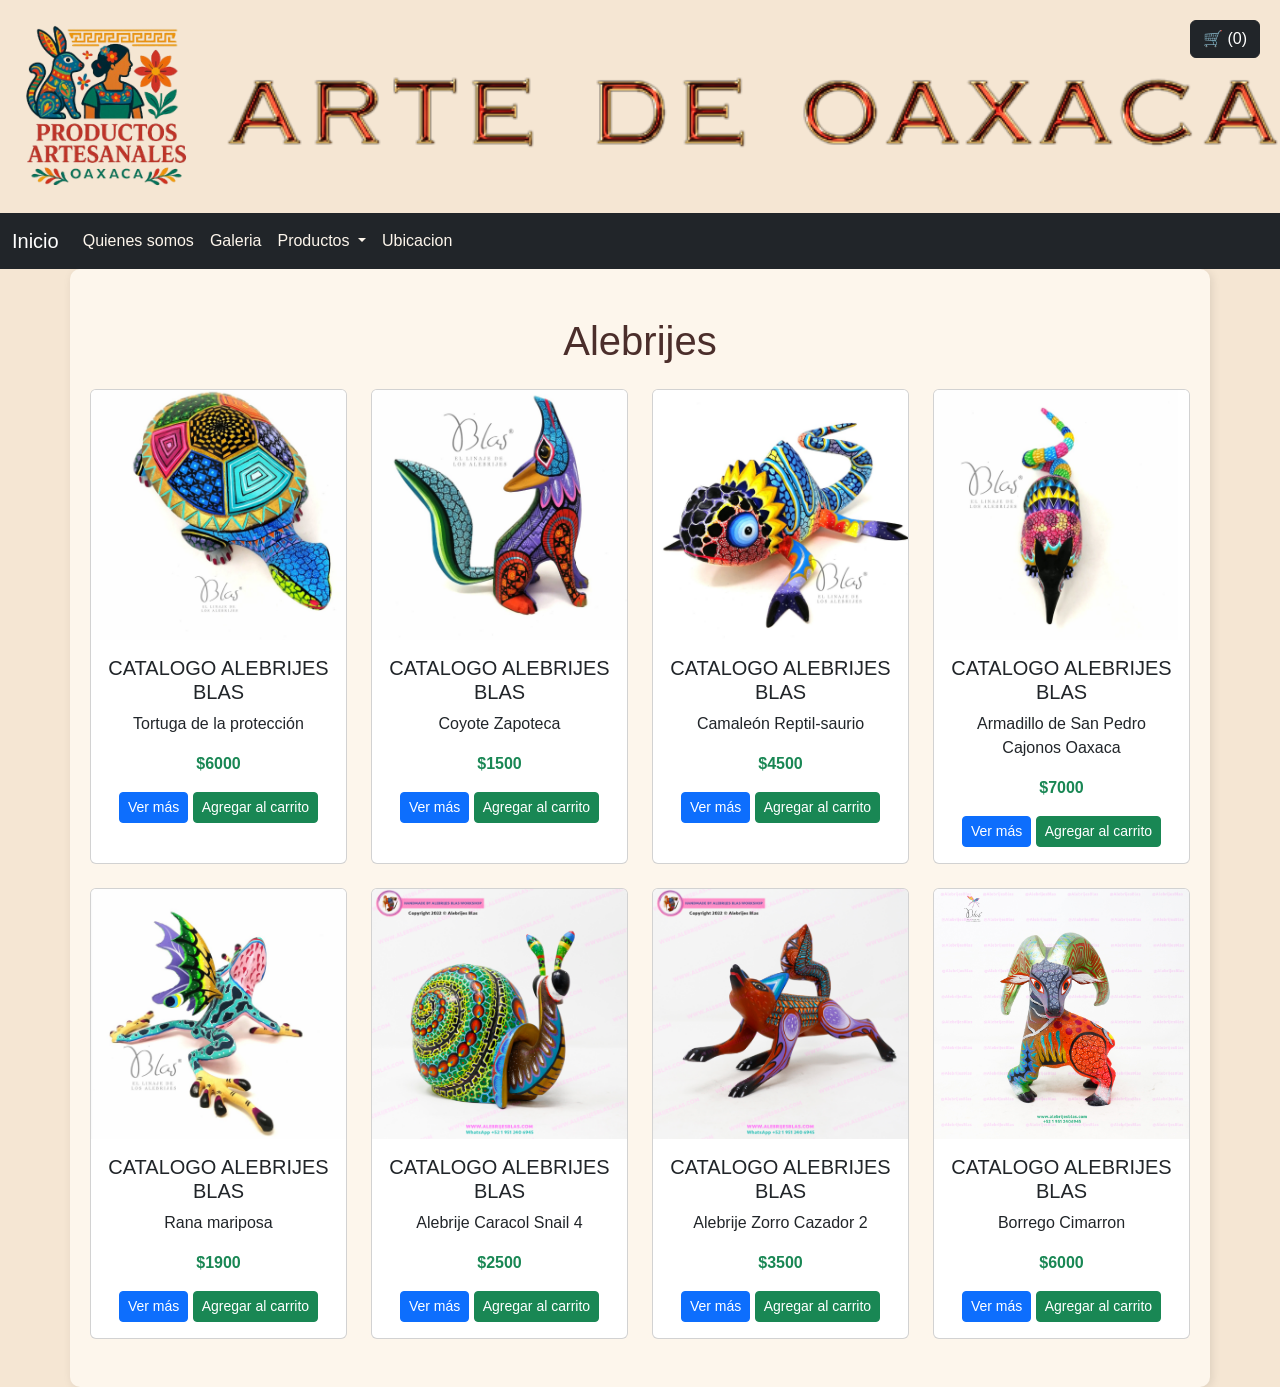
<file: Alebrijes.html>
<!DOCTYPE html>
<html lang="en">
<head>
<meta charset="UTF-8">

<link href="https://cdn.jsdelivr.net/npm/bootstrap@5.0.0-beta1/dist/css/bootstrap.min.css" rel="stylesheet">
<script src="https://cdn.jsdelivr.net/npm/bootstrap@5.0.2/dist/js/bootstrap.bundle.min.js"></script>

<meta name="viewport" content="width=device-width, initial-scale=1.0">
<link rel="stylesheet" type="text/css" href="css/styleAr.css">
<title>Document</title>

<style>
.card-img-top {
  height: 250px;
  object-fit: cover;
}

#modalImg {
  max-width: 100%;
  height: 400px;
  object-fit: cover;
}
</style>

</head>

<body>

<!-- 🛒 BOTÓN CARRITO -->
<div style="position: fixed; top: 20px; right: 20px; z-index: 1000;">
  <button class="btn btn-dark" data-bs-toggle="modal" data-bs-target="#cartModal">
    🛒 (<span id="cart-count">0</span>)
  </button>
</div>

<table class="header-img" align="center">
<tr>
<th class="left-h"><img src="imgAr/arteima.png"></th>
<th class="right-h"><img src="imgAr/art.png"></th>
</tr>
</table>

<nav class="navbar navbar-expand-lg navbar-dark bg-dark" style="background-color: #f3e411;">
        <div class="container-fluid">
          <a class="navbar-brand" href="index.html">Inicio</a>
          <button class="navbar-toggler" type="button" data-bs-toggle="collapse" data-bs-target="#navbarSupportedContent" aria-controls="navbarSupportedContent" aria-expanded="false" aria-label="Toggle navigation">
            <span class="navbar-toggler-icon"></span>
          </button>
          <div class="collapse navbar-collapse" id="navbarSupportedContent">
            <ul class="navbar-nav me-auto mb-2 mb-lg-0">
              <li class="nav-item">
                <a class="nav-link active" aria-current="page" href="QuienesSom.html">Quienes somos</a>
              </li>

               <div class="collapse navbar-collapse" id="navbarSupportedContent">
            <ul class="navbar-nav me-auto mb-2 mb-lg-0">
              <li class="nav-item">
                <a class="nav-link active" aria-current="page" href="GaleriaAr.html">Galeria</a>
              </li>
          
              <li class="nav-item dropdown">
                <a class="nav-link dropdown-toggle" href="#" id="navbarDropdown" role="button" data-bs-toggle="dropdown" aria-expanded="false">
                  Productos
                </a>
                <ul class="dropdown-menu" aria-labelledby="navbarDropdown">
                  <li><a class="dropdown-item" href="Alebrijes.html">Alebrijes</a></li>
                  <li><hr class="dropdown-divider"></li>
                  <li><a class="dropdown-item" href="Barro.html">Barro negro</a></li>
                  <li><hr class="dropdown-divider"></li>
                  <li><a class="dropdown-item" href="Vestimenta.html">Vestimenta</a></li>
                  
                  
                </ul>
              </li>
              <li class="nav-item">
                <a class="nav-link" href="UbicacionAr.html">Ubicacion </a>
              </li>
            
    
    
            
          </div>
        </div>
      </nav>

<main class="container py-5">
<div class="text-center mb-4">
<h1 class="titulo">Alebrijes</h1>
</div>

<div class="row g-4">

<!-- PRODUCTO 1 -->
<div class="col-6 col-md-4 col-lg-3">
<div class="card h-100">
<img src="imgAr/tortu.jpg" class="card-img-top">
<div class="card-body text-center">
<h5>CATALOGO ALEBRIJES BLAS</h5>
<p>Tortuga de la protección</p>
<p class="text-success fw-bold">$6000</p>

<button class="btn btn-primary btn-sm" data-bs-toggle="modal" data-bs-target="#modalImage"
data-img="imgAr/tortu.jpg" data-desc="Tortuga artesanal">Ver más</button>

<button class="btn btn-success btn-sm add-to-cart"
data-name="Tortuga de la protección" data-price="6000">
Agregar al carrito
</button>

</div>
</div>
</div>

<!-- PRODUCTO 2 -->
<div class="col-6 col-md-4 col-lg-3">
<div class="card h-100">
<img src="imgAr/coyote.jpg" class="card-img-top">
<div class="card-body text-center">
<h5>CATALOGO ALEBRIJES BLAS</h5>
<p>Coyote Zapoteca</p>
<p class="text-success fw-bold">$1500</p>

<button class="btn btn-primary btn-sm" data-bs-toggle="modal" data-bs-target="#modalImage"
data-img="imgAr/coyote.jpg" data-desc="Coyote artesanal">Ver más</button>

<button class="btn btn-success btn-sm add-to-cart"
data-name="Coyote Zapoteca" data-price="1500">
Agregar al carrito
</button>

</div>
</div>
</div>

<!-- PRODUCTO 3 -->
<div class="col-6 col-md-4 col-lg-3">
<div class="card h-100">
<img src="imgAr/camaleo.jpg" class="card-img-top">
<div class="card-body text-center">
<h5>CATALOGO ALEBRIJES BLAS</h5>
<p>Camaleón Reptil-saurio</p>
<p class="text-success fw-bold">$4500</p>

<button class="btn btn-primary btn-sm" data-bs-toggle="modal" data-bs-target="#modalImage"
data-img="imgAr/camaleo.jpg" data-desc="Camaleón artesanal">Ver más</button>

<button class="btn btn-success btn-sm add-to-cart"
data-name="Camaleón Reptil-saurio" data-price="4500">
Agregar al carrito
</button>

</div>
</div>
</div>

<!-- PRODUCTO 4 -->
<div class="col-6 col-md-4 col-lg-3">
<div class="card h-100">
<img src="imgAr/armadi.jpg" class="card-img-top">
<div class="card-body text-center">
<h5>CATALOGO ALEBRIJES BLAS</h5>
<p>Armadillo de San Pedro Cajonos Oaxaca</p>
<p class="text-success fw-bold">$7000</p>

<button class="btn btn-primary btn-sm" data-bs-toggle="modal" data-bs-target="#modalImage"
data-img="imgAr/armadi.jpg" data-desc="Armadillo artesanal">Ver más</button>

<button class="btn btn-success btn-sm add-to-cart"
data-name="Armadillo de San Pedro Cajonos Oaxaca" data-price="7000">
Agregar al carrito
</button>

</div>
</div>
</div>

<!-- PRODUCTO 5 -->
<div class="col-6 col-md-4 col-lg-3">
<div class="card h-100">
<img src="imgAr/rana.jpg" class="card-img-top">
<div class="card-body text-center">
<h5>CATALOGO ALEBRIJES BLAS</h5>
<p>Rana mariposa</p>
<p class="text-success fw-bold">$1900</p>

<button class="btn btn-primary btn-sm" data-bs-toggle="modal" data-bs-target="#modalImage"
data-img="imgAr/rana.jpg" data-desc="Rana artesanal">Ver más</button>

<button class="btn btn-success btn-sm add-to-cart"
data-name="Rana mariposa" data-price="1900">
Agregar al carrito
</button>

</div>
</div>
</div>

<!-- PRODUCTO 6 -->
<div class="col-6 col-md-4 col-lg-3">
<div class="card h-100">
<img src="imgAr/caracol.jpg" class="card-img-top">
<div class="card-body text-center">
<h5>CATALOGO ALEBRIJES BLAS</h5>
<p>Alebrije Caracol Snail 4</p>
<p class="text-success fw-bold">$2500</p>

<button class="btn btn-primary btn-sm" data-bs-toggle="modal" data-bs-target="#modalImage"
data-img="imgAr/caracol.jpg" data-desc="Caracol artesanal">Ver más</button>

<button class="btn btn-success btn-sm add-to-cart"
data-name="Alebrije Caracol Snail 4" data-price="2500">
Agregar al carrito
</button>

</div>
</div>
</div>

<!-- PRODUCTO 7 -->
<div class="col-6 col-md-4 col-lg-3">
<div class="card h-100">
<img src="imgAr/zorro.jpg" class="card-img-top">
<div class="card-body text-center">
<h5>CATALOGO ALEBRIJES BLAS</h5>
<p>Alebrije Zorro Cazador 2</p>
<p class="text-success fw-bold">$3500</p>

<button class="btn btn-primary btn-sm" data-bs-toggle="modal" data-bs-target="#modalImage"
data-img="imgAr/zorro.jpg" data-desc="Zorro artesanal">Ver más</button>

<button class="btn btn-success btn-sm add-to-cart"
data-name="Alebrije Zorro Cazador 2" data-price="3500">
Agregar al carrito
</button>

</div>
</div>
</div>

<!-- PRODUCTO 8 -->
<div class="col-6 col-md-4 col-lg-3">
<div class="card h-100">
<img src="imgAr/borrego.jpg" class="card-img-top">
<div class="card-body text-center">
<h5>CATALOGO ALEBRIJES BLAS</h5>
<p>Borrego Cimarron</p>
<p class="text-success fw-bold">$6000</p>

<button class="btn btn-primary btn-sm" data-bs-toggle="modal" data-bs-target="#modalImage"
data-img="imgAr/borrego.jpg" data-desc="Borrego artesanal">Ver más</button>

<button class="btn btn-success btn-sm add-to-cart"
data-name="Borrego Cimarron" data-price="6000">
Agregar al carrito
</button>

</div>
</div>
</div>

</div>
</main>

<!-- MODAL PRODUCTO -->
<div class="modal fade" id="modalImage">
<div class="modal-dialog modal-lg">
<div class="modal-content">
<div class="modal-body text-center">
<img id="modalImg">
<p id="modalDesc"></p>
</div>
</div>
</div>
</div>

<!-- 🛒 MODAL CARRITO -->
<div class="modal fade" id="cartModal">
<div class="modal-dialog">
<div class="modal-content">
<div class="modal-header">
<h5>Carrito de compras</h5>
<button class="btn-close" data-bs-dismiss="modal"></button>
</div>
<div class="modal-body">
<ul id="cart-items" class="list-group"></ul>
<hr>
<h5>Total: $<span id="cart-total">0</span> MXN</h5>
</div>
</div>
</div>
</div>

<script>
const modalImg = document.getElementById("modalImg");
const modalDesc = document.getElementById("modalDesc");

document.querySelectorAll(".btn-primary").forEach(btn => {
btn.addEventListener("click", function () {
modalImg.src = this.getAttribute("data-img");
modalDesc.textContent = this.getAttribute("data-desc");
});
});

let cart = [];

const cartCount = document.getElementById("cart-count");
const cartItems = document.getElementById("cart-items");
const cartTotal = document.getElementById("cart-total");

document.querySelectorAll(".add-to-cart").forEach(button => {
button.addEventListener("click", () => {
const name = button.getAttribute("data-name");
const price = parseFloat(button.getAttribute("data-price"));

cart.push({ name, price });
updateCart();
});
});

function updateCart() {
cartItems.innerHTML = "";
let total = 0;

cart.forEach(item => {
total += item.price;

const li = document.createElement("li");
li.className = "list-group-item d-flex justify-content-between";

li.innerHTML = `${item.name} <span>$${item.price}</span>`;
cartItems.appendChild(li);
});

cartCount.textContent = cart.length;
cartTotal.textContent = total;
}
</script>

</body>
</html>
</file>
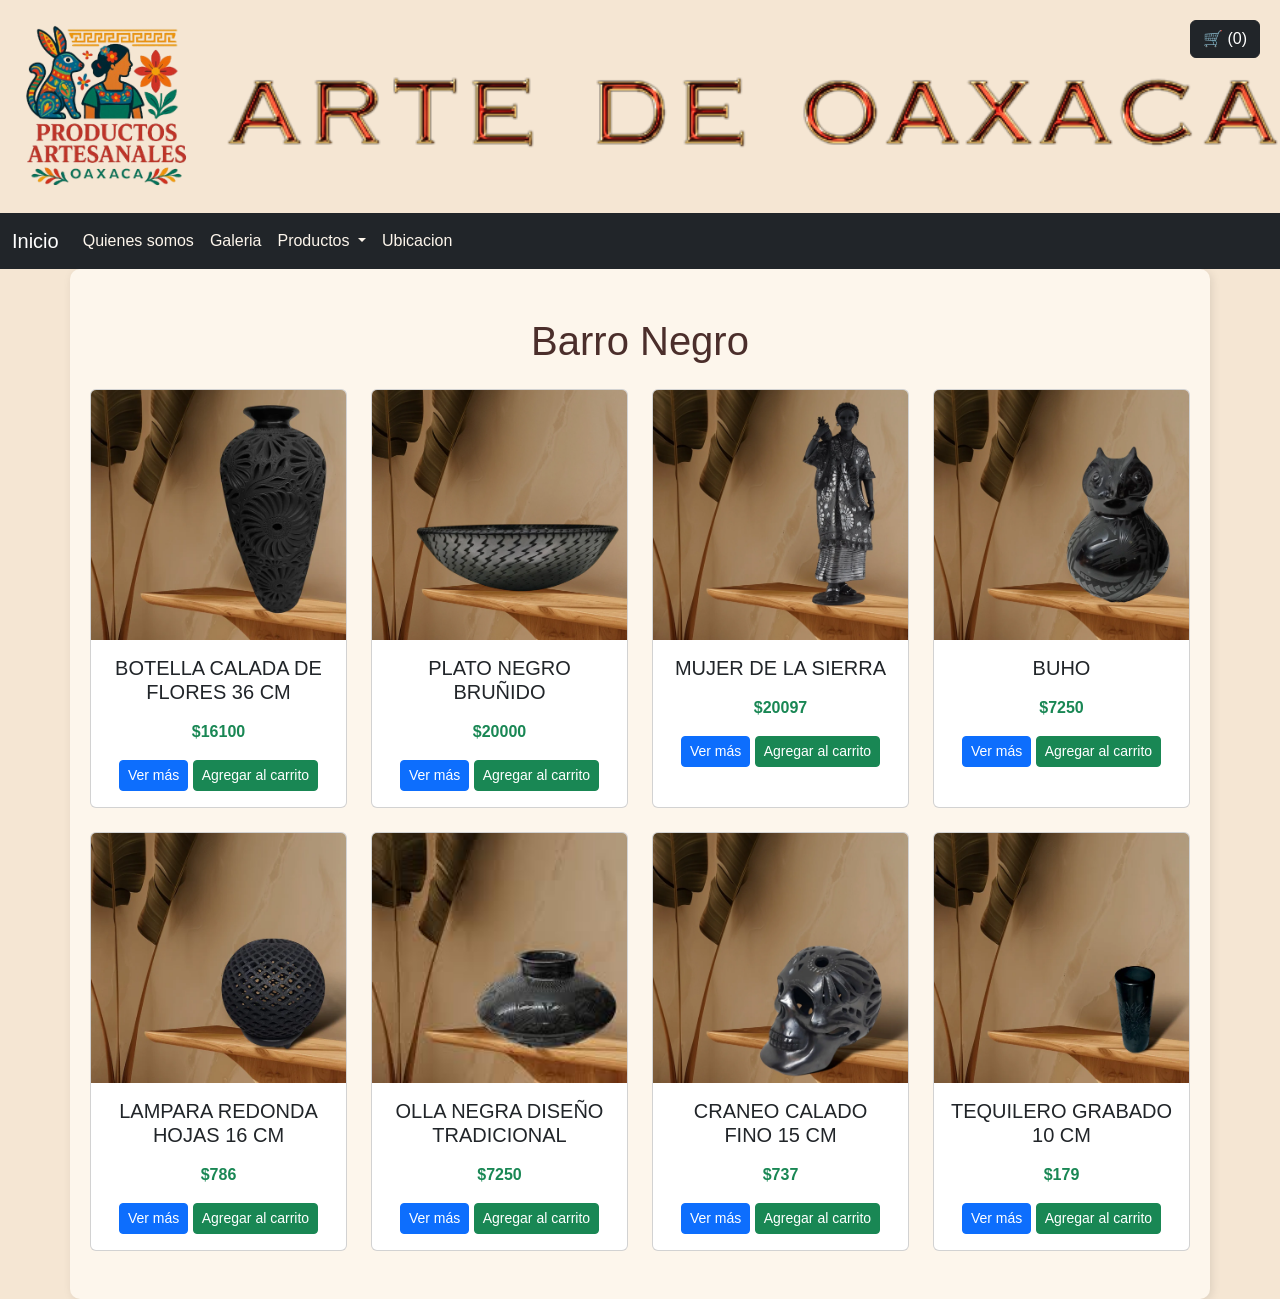
<file: Barro.html>
<!DOCTYPE html>
<html lang="en">
<head>
<meta charset="UTF-8">

<link href="https://cdn.jsdelivr.net/npm/bootstrap@5.0.0-beta1/dist/css/bootstrap.min.css" rel="stylesheet">
<script src="https://cdn.jsdelivr.net/npm/bootstrap@5.0.2/dist/js/bootstrap.bundle.min.js"></script>

<meta name="viewport" content="width=device-width, initial-scale=1.0">
<link rel="stylesheet" type="text/css" href="css/styleAr.css">
<title>Document</title>

<style>
.card-img-top {
  height: 250px;
  object-fit: cover;
}

#modalImg {
  max-width: 100%;
  height: 400px;
  object-fit: cover;
}
</style>

</head>

<body>

<!-- 🛒 BOTÓN CARRITO -->
<div style="position: fixed; top: 20px; right: 20px; z-index: 1000;">
  <button class="btn btn-dark" data-bs-toggle="modal" data-bs-target="#cartModal">
    🛒 (<span id="cart-count">0</span>)
  </button>
</div>

<table class="header-img" align="center">
<tr>
<th class="left-h"><img src="imgAr/arteima.png"></th>
<th class="right-h"><img src="imgAr/art.png"></th>
</tr>
</table>

<nav class="navbar navbar-expand-lg navbar-dark bg-dark" style="background-color: #f3e411;">
        <div class="container-fluid">
          <a class="navbar-brand" href="index.html">Inicio</a>
          <button class="navbar-toggler" type="button" data-bs-toggle="collapse" data-bs-target="#navbarSupportedContent" aria-controls="navbarSupportedContent" aria-expanded="false" aria-label="Toggle navigation">
            <span class="navbar-toggler-icon"></span>
          </button>
          <div class="collapse navbar-collapse" id="navbarSupportedContent">
            <ul class="navbar-nav me-auto mb-2 mb-lg-0">
              <li class="nav-item">
                <a class="nav-link active" aria-current="page" href="QuienesSom.html">Quienes somos</a>
              </li>

               <div class="collapse navbar-collapse" id="navbarSupportedContent">
            <ul class="navbar-nav me-auto mb-2 mb-lg-0">
              <li class="nav-item">
                <a class="nav-link active" aria-current="page" href="GaleriaAr.html">Galeria</a>
              </li>
          
              <li class="nav-item dropdown">
                <a class="nav-link dropdown-toggle" href="#" id="navbarDropdown" role="button" data-bs-toggle="dropdown" aria-expanded="false">
                  Productos
                </a>
                <ul class="dropdown-menu" aria-labelledby="navbarDropdown">
                  <li><a class="dropdown-item" href="Alebrijes.html">Alebrijes</a></li>
                  <li><hr class="dropdown-divider"></li>
                  <li><a class="dropdown-item" href="Barro.html">Barro negro</a></li>
                  <li><hr class="dropdown-divider"></li>
                  <li><a class="dropdown-item" href="Vestimenta.html">Vestimenta</a></li>
                  
                  
                </ul>
              </li>
              <li class="nav-item">
                <a class="nav-link" href="UbicacionAr.html">Ubicacion </a>
              </li>
            
    
    
            
          </div>
        </div>
      </nav>

<main class="container py-5">
<div class="text-center mb-4">
<h1 class="titulo">Barro Negro</h1>
</div>

<div class="row g-4">

<!-- PRODUCTO 1 -->
<div class="col-6 col-md-4 col-lg-3">
<div class="card h-100">
<img src="imgAr/bote.webp" class="card-img-top">
<div class="card-body text-center">
<h5>BOTELLA CALADA DE FLORES 36 CM</h5>
<p></p>
<p class="text-success fw-bold">$16100</p>

<button class="btn btn-primary btn-sm" data-bs-toggle="modal" data-bs-target="#modalImage"
data-img="imgAr/bote.webp" data-desc="Botella artesanal">Ver más</button>

<button class="btn btn-success btn-sm add-to-cart"
data-name="BOTELLA CALADA DE FLORES 36 CM" data-price="16100">
Agregar al carrito
</button>

</div>
</div>
</div>

<!-- PRODUCTO 2 -->
<div class="col-6 col-md-4 col-lg-3">
<div class="card h-100">
<img src="imgAr/plato.webp" class="card-img-top">
<div class="card-body text-center">
<h5>PLATO NEGRO BRUÑIDO</h5>
<p></p>
<p class="text-success fw-bold">$20000</p>

<button class="btn btn-primary btn-sm" data-bs-toggle="modal" data-bs-target="#modalImage"
data-img="imgAr/plato.webp" data-desc="Plato artesanal">Ver más</button>

<button class="btn btn-success btn-sm add-to-cart"
data-name="PLATO NEGRO BRUÑIDO" data-price="20000">
Agregar al carrito
</button>

</div>
</div>
</div>

<!-- PRODUCTO 3 -->
<div class="col-6 col-md-4 col-lg-3">
<div class="card h-100">
<img src="imgAr/mujer.webp" class="card-img-top">
<div class="card-body text-center">
<h5>MUJER DE LA SIERRA</h5>
<p></p>
<p class="text-success fw-bold">$20097</p>

<button class="btn btn-primary btn-sm" data-bs-toggle="modal" data-bs-target="#modalImage"
data-img="imgAr/mujer.webp" data-desc="Mujer artesanal">Ver más</button>

<button class="btn btn-success btn-sm add-to-cart"
data-name="MUJER DE LA SIERRA" data-price="20097">
Agregar al carrito
</button>

</div>
</div>
</div>

<!-- PRODUCTO 4 -->
<div class="col-6 col-md-4 col-lg-3">
<div class="card h-100">
<img src="imgAr/buho.webp" class="card-img-top">
<div class="card-body text-center">
<h5>BUHO</h5>
<p></p>
<p class="text-success fw-bold">$7250</p>

<button class="btn btn-primary btn-sm" data-bs-toggle="modal" data-bs-target="#modalImage"
data-img="imgAr/buho.webp" data-desc="Buho artesanal">Ver más</button>

<button class="btn btn-success btn-sm add-to-cart"
data-name="BUHO" data-price="7250">
Agregar al carrito
</button>

</div>
</div>
</div>

<!-- PRODUCTO 5 -->
<div class="col-6 col-md-4 col-lg-3">
<div class="card h-100">
<img src="imgAr/lampara.webp" class="card-img-top">
<div class="card-body text-center">
<h5>LAMPARA REDONDA HOJAS 16 CM</h5>
<p></p>
<p class="text-success fw-bold">$786</p>

<button class="btn btn-primary btn-sm" data-bs-toggle="modal" data-bs-target="#modalImage"
data-img="imgAr/lampara.webp" data-desc="Lampara artesanal">Ver más</button>

<button class="btn btn-success btn-sm add-to-cart"
data-name="LAMPARA REDONDA HOJAS 16 CM" data-price="786">
Agregar al carrito
</button>

</div>
</div>
</div>

<!-- PRODUCTO 6 -->
<div class="col-6 col-md-4 col-lg-3">
<div class="card h-100">
<img src="imgAr/olla.jpeg" class="card-img-top">
<div class="card-body text-center">
<h5>OLLA NEGRA DISEÑO TRADICIONAL</h5>
<p></p>
<p class="text-success fw-bold">$7250</p>

<button class="btn btn-primary btn-sm" data-bs-toggle="modal" data-bs-target="#modalImage"
data-img="imgAr/olla.jpeg" data-desc="Olla artesanal">Ver más</button>

<button class="btn btn-success btn-sm add-to-cart"
data-name="OLLA NEGRA DISEÑO TRADICIONAL" data-price="7250">
Agregar al carrito
</button>

</div>
</div>
</div>

<!-- PRODUCTO 7 -->
<div class="col-6 col-md-4 col-lg-3">
<div class="card h-100">
<img src="imgAr/crea.webp" class="card-img-top">
<div class="card-body text-center">
<h5>CRANEO CALADO FINO 15 CM</h5>
<p></p>
<p class="text-success fw-bold">$737</p>

<button class="btn btn-primary btn-sm" data-bs-toggle="modal" data-bs-target="#modalImage"
data-img="imgAr/crea.webp" data-desc="Craneo artesanal">Ver más</button>

<button class="btn btn-success btn-sm add-to-cart"
data-name="CRANEO CALADO FINO 15 CM" data-price="737">
Agregar al carrito
</button>

</div>
</div>
</div>

<!-- PRODUCTO 8 -->
<div class="col-6 col-md-4 col-lg-3">
<div class="card h-100">
<img src="imgAr/tequi.webp" class="card-img-top">
<div class="card-body text-center">
<h5>TEQUILERO GRABADO 10 CM</h5>
<p></p>
<p class="text-success fw-bold">$179</p>

<button class="btn btn-primary btn-sm" data-bs-toggle="modal" data-bs-target="#modalImage"
data-img="imgAr/tequi.webp" data-desc="Tequilero artesanal">Ver más</button>

<button class="btn btn-success btn-sm add-to-cart"
data-name="TEQUILERO GRABADO 10 CM" data-price="179">
Agregar al carrito
</button>

</div>
</div>
</div>

</div>
</main>

<!-- MODAL PRODUCTO -->
<div class="modal fade" id="modalImage">
<div class="modal-dialog modal-lg">
<div class="modal-content">
<div class="modal-body text-center">
<img id="modalImg">
<p id="modalDesc"></p>
</div>
</div>
</div>
</div>

<!-- 🛒 MODAL CARRITO -->
<div class="modal fade" id="cartModal">
<div class="modal-dialog">
<div class="modal-content">
<div class="modal-header">
<h5>Carrito de compras</h5>
<button class="btn-close" data-bs-dismiss="modal"></button>
</div>
<div class="modal-body">
<ul id="cart-items" class="list-group"></ul>
<hr>
<h5>Total: $<span id="cart-total">0</span> MXN</h5>
</div>
</div>
</div>
</div>

<script>
const modalImg = document.getElementById("modalImg");
const modalDesc = document.getElementById("modalDesc");

document.querySelectorAll(".btn-primary").forEach(btn => {
btn.addEventListener("click", function () {
modalImg.src = this.getAttribute("data-img");
modalDesc.textContent = this.getAttribute("data-desc");
});
});

let cart = [];

const cartCount = document.getElementById("cart-count");
const cartItems = document.getElementById("cart-items");
const cartTotal = document.getElementById("cart-total");

document.querySelectorAll(".add-to-cart").forEach(button => {
button.addEventListener("click", () => {
const name = button.getAttribute("data-name");
const price = parseFloat(button.getAttribute("data-price"));

cart.push({ name, price });
updateCart();
});
});

function updateCart() {
cartItems.innerHTML = "";
let total = 0;

cart.forEach(item => {
total += item.price;

const li = document.createElement("li");
li.className = "list-group-item d-flex justify-content-between";

li.innerHTML = `${item.name} <span>$${item.price}</span>`;
cartItems.appendChild(li);
});

cartCount.textContent = cart.length;
cartTotal.textContent = total;
}
</script>

</body>
</html>
</file>
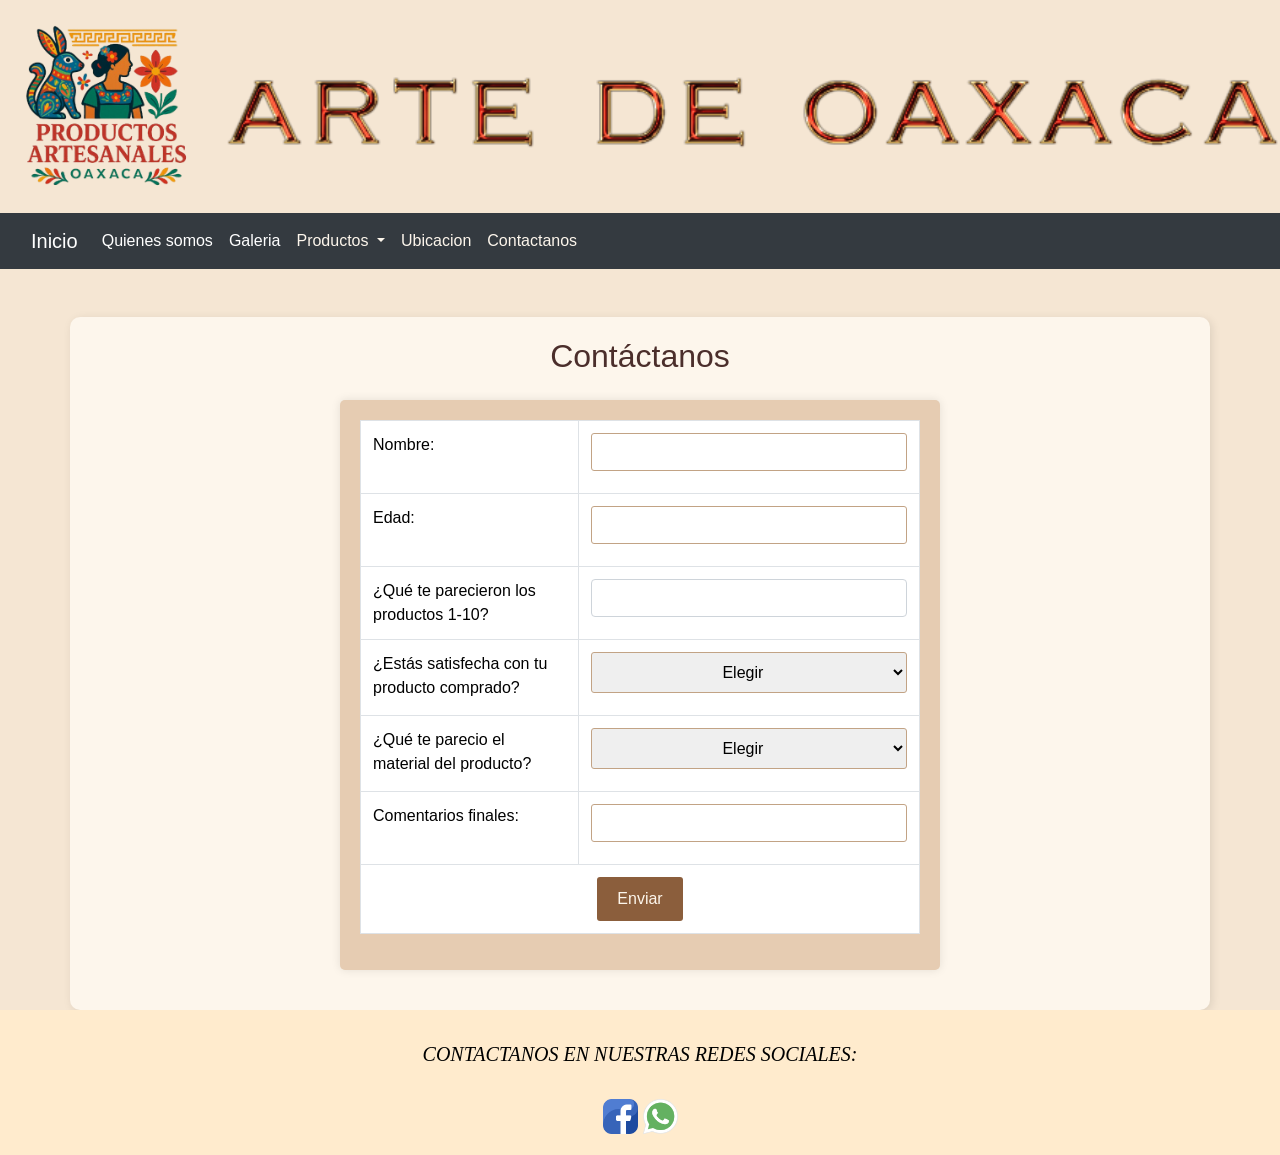
<file: contactanosAr.html>
<!DOCTYPE html> 
<html lang="en">
<head>
    <meta charset="UTF-8">

    <link href="https://cdn.jsdelivr.net/npm/bootstrap@5.0.0-beta1/dist/css/bootstrap.min.css" 
    rel="stylesheet" integrity="sha384-giJF6kkoqNQ00vy+HMDP7azOuL0xtbfIcaT9wjKHr8RbDVddVHyTfAAsrekwKmP1" 
    crossorigin="anonymous"> 
 <script src="js/validaAr.js"></script>
    <script src="https://cdn.jsdelivr.net/npm/bootstrap@5.0.2/dist/js/bootstrap.bundle.min.js" 
    integrity="sha384-MrcW6ZMFYlzcLA8Nl+NtUVF0sA7MsXsP1UyJoMp4YLEuNSfAP+JcXn/tWtIaxVXM" 
    crossorigin="anonymous"></script>

    <link rel="stylesheet" href="https://cdn.jsdelivr.net/npm/bootstrap@4.5.3/dist/css/bootstrap.min.css" integrity="sha384-TX8t27EcRE3e/ihU7zmQxVncDAy5uIKz4rEkgIXeMed4M0jlfIDPvg6uqKI2xXr2" crossorigin="anonymous">

    <meta name="viewport" content="width=device-width, initial-scale=1.0">
    <link rel="stylesheet" type="text/css"href="css/styleAr.css">
    <title>Document</title>
</head>
<body>
    
    <table class="header-img" align="center" border="0">
        <tr>
            <th class="left-h" scope="col"><img src="imgAr/arteima.png" alt=""></th>
            <th class="right-h" scope="col"><img src="imgAr/art.png" alt=""></th>
        </tr>
    </table>

     <nav class="navbar navbar-expand-lg navbar-dark bg-dark" style="background-color: #f3e411;">
        <div class="container-fluid">
          <a class="navbar-brand" href="index.html">Inicio</a>
          <button class="navbar-toggler" type="button" data-bs-toggle="collapse" data-bs-target="#navbarSupportedContent" aria-controls="navbarSupportedContent" aria-expanded="false" aria-label="Toggle navigation">
            <span class="navbar-toggler-icon"></span>
          </button>
          <div class="collapse navbar-collapse" id="navbarSupportedContent">
            <ul class="navbar-nav me-auto mb-2 mb-lg-0">
              <li class="nav-item">
                <a class="nav-link active" aria-current="page" href="QuienesSom.html">Quienes somos</a>
              </li>

               <div class="collapse navbar-collapse" id="navbarSupportedContent">
            <ul class="navbar-nav me-auto mb-2 mb-lg-0">
              <li class="nav-item">
                <a class="nav-link active" aria-current="page" href="GaleriaAr.html">Galeria</a>
              </li>
          
              <li class="nav-item dropdown">
                <a class="nav-link dropdown-toggle" href="#" id="navbarDropdown" role="button" data-bs-toggle="dropdown" aria-expanded="false">
                  Productos
                </a>
                <ul class="dropdown-menu" aria-labelledby="navbarDropdown">
                  <li><a class="dropdown-item" href="Alebrijes.html">Alebrijes</a></li>
                  <li><hr class="dropdown-divider"></li>
                  <li><a class="dropdown-item" href="Barro.html">Barro negro</a></li>
                  <li><hr class="dropdown-divider"></li>
                  <li><a class="dropdown-item" href="Vestimenta.html">Vestimenta</a></li>
                  
                  
                </ul>
              </li>
              <li class="nav-item">
                <a class="nav-link" href="UbicacionAr.html">Ubicacion </a>
              </li>
              <li class="nav-item">
                <a class="nav-link" href="ContactanosAr.html">Contactanos </a>
              </li>
    
    
            
          </div>
        </div>
      </nav>
   
    <section class="container mt-5">
      <h2 class="text-center mb-4">Contáctanos</h2>
      <form action="recibasq.php" method="POST" name="fvalida" >
        <table class="table table-bordered">
          <tr> 
            <td>Nombre:</td>
            <td><input type="text" name="nombre" size="30" maxlength="100" class="form-control"></td>
          </tr>

          <tr> 
            <td>Edad:</td>
            <td><input type="text" name="edad" size="30" maxlength="100" class="form-control"></td>
          </tr>

          <tr>
            <td>¿Qué te parecieron los productos 1-10?</td>
            <td><input type="number" name="productos" size="2" min="1" max="10" class="form-control"></td>
          </tr>

           <tr>
            <td>¿Estás satisfecha con tu producto comprado?</td>
            <td>
              <select name="satisfecha">
                <option align="center" value="Elegir">Elegir</option>
                <option align="center" value="Si">Sí</option>
                <option align="center" value="No">No</option>
              </select>
            </td>
          </tr>

          <tr>
            <td>¿Qué te parecio el material del producto?</td>
            <td>
              <select name="calificacion">
                <option  align="center" value="Elegir">Elegir</option>
                <option align="center" value="Buenos">Buenos</option>
                <option  align="center" value="Malos">Malos</option>
                <option align="center" value="Mas o Menos">Mas o Menos</option>
              </select>
            </td>
          </tr>


          <tr>
            <td>Comentarios finales:</td>
            <td><input type="text" name="sugerencias" size="70" maxlength="150" class="form-control"></td>
          </tr>

          <tr>
            <td colspan="2" align="center"><input type="button" value="Enviar" onclick="valida_envia()"></td>
            </td>
          </tr>
        </table>
      </form>
    </section>

    <footer style="background-color: #FFEBCD; padding: 5px;"> 
      <br>
      <p style="font-family: cursive; font-size: 20px; color: black; text-align: center;">
        <i>CONTACTANOS EN NUESTRAS REDES SOCIALES:</i><br><br>

        <a href="">
            <img src="imgAr/facebook.png" width="35" height="35" title="Facebook" alt="Facebook">
        </a>

        <a href="">
            <img src="imgAr/wa.png" width="35" height="35" title="Whatsapp" alt="Whatsapp">
        </a>
      </p>
    </footer>

</body>
</html>
</file>
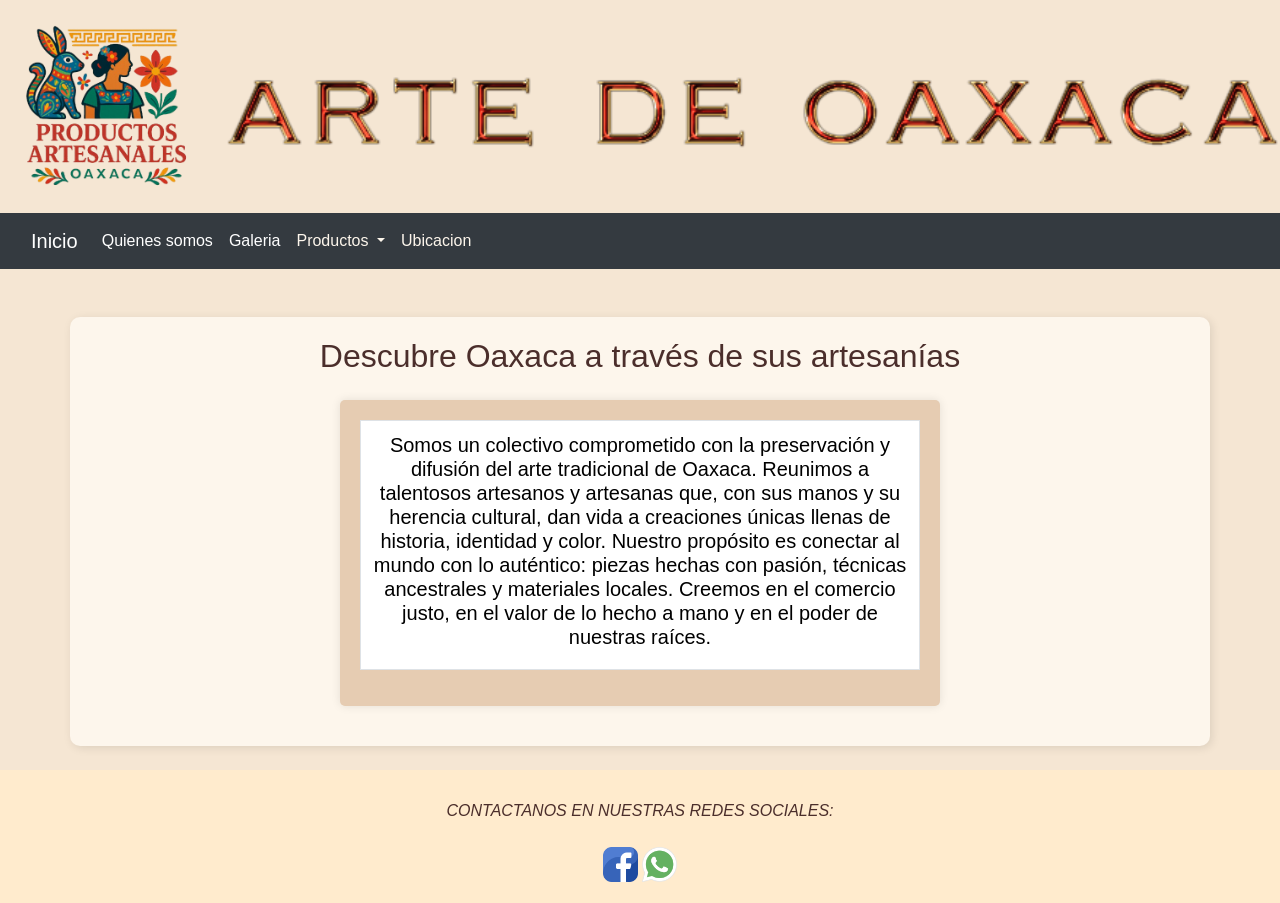
<file: QuienesSom.html>
<!DOCTYPE html> 
<html lang="en">
<head>
    <meta charset="UTF-8">

    <link href="https://cdn.jsdelivr.net/npm/bootstrap@5.0.0-beta1/dist/css/bootstrap.min.css" 
    rel="stylesheet" integrity="sha384-giJF6kkoqNQ00vy+HMDP7azOuL0xtbfIcaT9wjKHr8RbDVddVHyTfAAsrekwKmP1" 
    crossorigin="anonymous"> 

    <script src="https://cdn.jsdelivr.net/npm/bootstrap@5.0.2/dist/js/bootstrap.bundle.min.js" 
    integrity="sha384-MrcW6ZMFYlzcLA8Nl+NtUVF0sA7MsXsP1UyJoMp4YLEuNSfAP+JcXn/tWtIaxVXM" 
    crossorigin="anonymous"></script>

    <link rel="stylesheet" href="https://cdn.jsdelivr.net/npm/bootstrap@4.5.3/dist/css/bootstrap.min.css" integrity="sha384-TX8t27EcRE3e/ihU7zmQxVncDAy5uIKz4rEkgIXeMed4M0jlfIDPvg6uqKI2xXr2" crossorigin="anonymous">

    <meta name="viewport" content="width=device-width, initial-scale=1.0">
    <link rel="stylesheet" type="text/css"href="css/styleAr.css">
    <title>Document</title>
</head>
<body>
    
    <table class="header-img" align="center" border="0">
        <tr>
            <th class="left-h" scope="col"><img src="imgAr/arteima.png" alt=""></th>
            <th class="right-h" scope="col"><img src="imgAr/art.png" alt=""></th>
        </tr>
    </table>

    <nav class="navbar navbar-expand-lg navbar-dark bg-dark" style="background-color: #363306;">
        <div class="container-fluid">
          <a class="navbar-brand" href="index.html">Inicio</a>
          <button class="navbar-toggler" type="button" data-bs-toggle="collapse" data-bs-target="#navbarSupportedContent" aria-controls="navbarSupportedContent" aria-expanded="false" aria-label="Toggle navigation">
            <span class="navbar-toggler-icon"></span>
          </button>

          
          <div class="collapse navbar-collapse" id="navbarSupportedContent">
            <ul class="navbar-nav me-auto mb-2 mb-lg-0">
              
              </li>
          
             <div class="collapse navbar-collapse" id="navbarSupportedContent">
            <ul class="navbar-nav me-auto mb-2 mb-lg-0">
              <li class="nav-item">
                <a class="nav-link active" aria-current="page" href="QuienesSom.html">Quienes somos</a>
              </li>

                 <div class="collapse navbar-collapse" id="navbarSupportedContent">
            <ul class="navbar-nav me-auto mb-2 mb-lg-0">
              <li class="nav-item">
                <a class="nav-link active" aria-current="page" href="GaleriaAr.html">Galeria</a>
              </li>

               
              <li class="nav-item dropdown">
                <a class="nav-link dropdown-toggle" href="#" id="navbarDropdown" role="button" data-bs-toggle="dropdown" aria-expanded="false">
                  Productos
                </a>
                <ul class="dropdown-menu" aria-labelledby="navbarDropdown">
                  <li><a class="dropdown-item" href="Alebrijes.html">Alebrijes</a></li>
                  <li><hr class="dropdown-divider"></li>
                  <li><a class="dropdown-item" href="Barro.html">Barro negro</a></li>
                  <li><hr class="dropdown-divider"></li>
                  <li><a class="dropdown-item" href="Vestimenta.html">Vestimenta</a></li>
                  
                  
                </ul>
              </li>
              <li class="nav-item">
                <a class="nav-link" href="UbicacionAr.html">Ubicacion </a>
              </li>
             
    
                
             
            </ul>
          </div>
        </div>
      </nav>

      <section class="container mt-5">
        <h2 class="text-center mb-4">Descubre Oaxaca a través de sus artesanías</h2>
        <form id="fvalida" action="recibe.php" method="post">
            <table class="table table-bordered">
                <tr> 
                  

                <tr>
                    <td colspan="2" align="center">
        <h5>
           Somos un colectivo comprometido con la preservación y 
           difusión del arte tradicional de Oaxaca. Reunimos a talentosos
            artesanos y artesanas que, con sus manos y su herencia cultural,
             dan vida a creaciones únicas llenas de historia, identidad y color.
              Nuestro propósito es conectar al mundo con lo auténtico: piezas hechas
              con pasión, técnicas ancestrales y materiales locales. Creemos en el comercio
               justo, en el valor de lo hecho a mano y en el poder de nuestras raíces.
            
            </h5>
                    </td>
                </tr>
            </table>
        </form>
      </section>

       <br>
      <footer style=" background-color: 	#FFEBCD; padding: 5px;"> 
        <br>
        <p <font  face="cursive" size="5" color="black" align="center"> <i> CONTACTANOS EN NUESTRAS REDES SOCIALES:</i><br>
        </font> 
        <br>
  
      
      
          <a href="">
              <img src="imgAr/facebook.png" width="35px"  height="35px" title="Facebook">
          </a>
      
          <a href="">
              <img src="imgAr/wa.png" width="35px"  height="35px" title="Whatsapp">
          </a>
      </p>
    </footer>
    
</body>
</html>
</file>
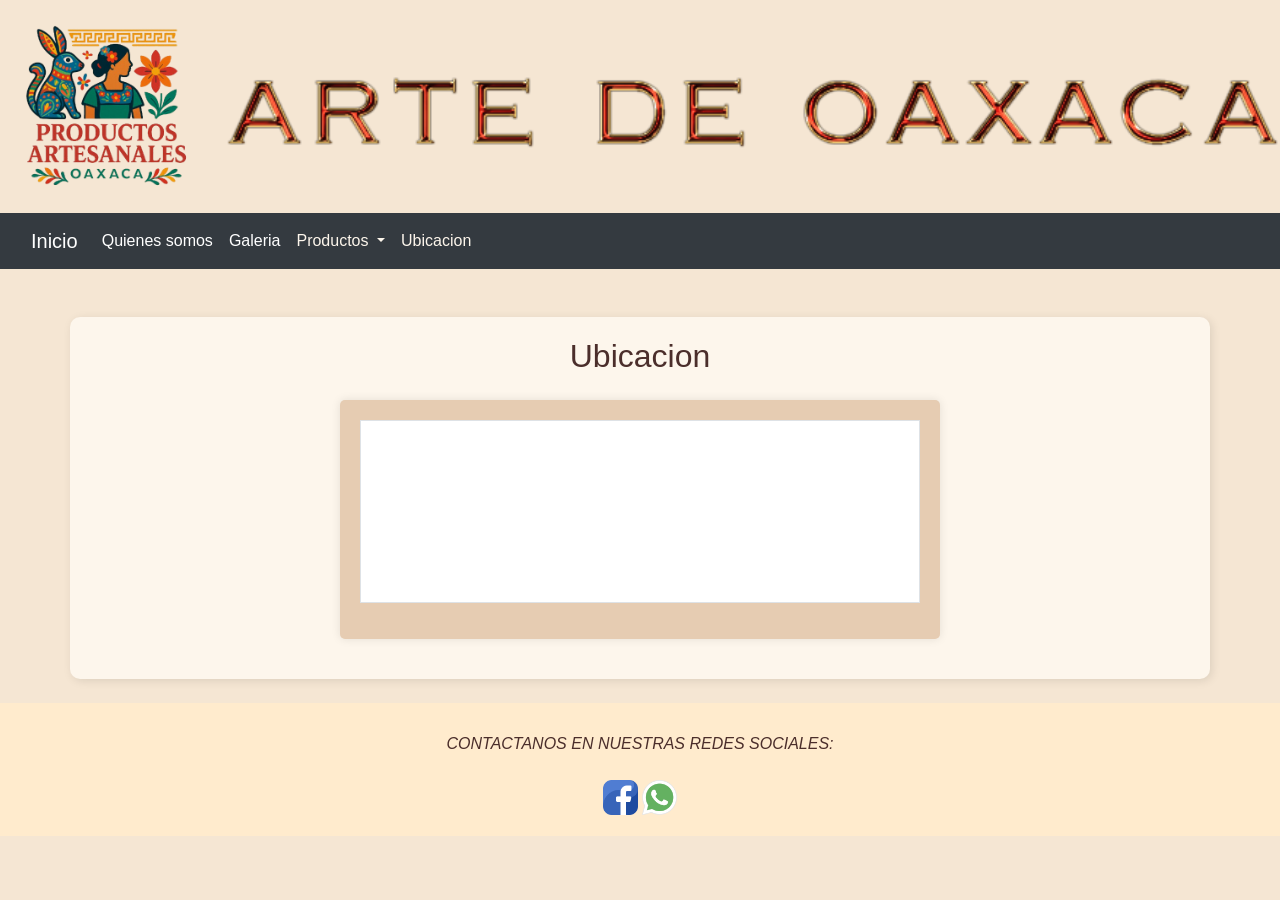
<file: UbicacionAr.html>
<!DOCTYPE html>
<html lang="en">
<head>
    <meta charset="UTF-8">

    <link href="https://cdn.jsdelivr.net/npm/bootstrap@5.0.0-beta1/dist/css/bootstrap.min.css" 
    rel="stylesheet" integrity="sha384-giJF6kkoqNQ00vy+HMDP7azOuL0xtbfIcaT9wjKHr8RbDVddVHyTfAAsrekwKmP1" 
    crossorigin="anonymous"> 

    
    <script src="https://cdn.jsdelivr.net/npm/bootstrap@5.0.2/dist/js/bootstrap.bundle.min.js" 
    integrity="sha384-MrcW6ZMFYlzcLA8Nl+NtUVF0sA7MsXsP1UyJoMp4YLEuNSfAP+JcXn/tWtIaxVXM" 
    crossorigin="anonymous"></script>

    <link rel="stylesheet" href="https://cdn.jsdelivr.net/npm/bootstrap@4.5.3/dist/css/bootstrap.min.css" integrity="sha384-TX8t27EcRE3e/ihU7zmQxVncDAy5uIKz4rEkgIXeMed4M0jlfIDPvg6uqKI2xXr2" crossorigin="anonymous">

    <meta name="viewport" content="width=device-width, initial-scale=1.0">
    <link rel="stylesheet" type="text/css"href="css/styleAr.css">
   
    
    <title>Document</title>
</head>
<body>
    
  <table class="header-img" align="center" border="0">
    <tr>
      <th class="left-h" scope="col"><img src="imgAr/arteima.png" alt=""></th>
      <th class="right-h" scope="col"><img src="imgAr/art.png" alt=""></th>
  </tr>
</table>

   <nav class="navbar navbar-expand-lg navbar-dark bg-dark" style="background-color: #f3e411;">
        <div class="container-fluid">
          <a class="navbar-brand" href="index.html">Inicio</a>
          <button class="navbar-toggler" type="button" data-bs-toggle="collapse" data-bs-target="#navbarSupportedContent" aria-controls="navbarSupportedContent" aria-expanded="false" aria-label="Toggle navigation">
            <span class="navbar-toggler-icon"></span>
          </button>
          <div class="collapse navbar-collapse" id="navbarSupportedContent">
            <ul class="navbar-nav me-auto mb-2 mb-lg-0">
              <li class="nav-item">
                <a class="nav-link active" aria-current="page" href="QuienesSom.html">Quienes somos</a>
              </li>

               <div class="collapse navbar-collapse" id="navbarSupportedContent">
            <ul class="navbar-nav me-auto mb-2 mb-lg-0">
              <li class="nav-item">
                <a class="nav-link active" aria-current="page" href="GaleriaAr.html">Galeria</a>
              </li>
          
              <li class="nav-item dropdown">
                <a class="nav-link dropdown-toggle" href="#" id="navbarDropdown" role="button" data-bs-toggle="dropdown" aria-expanded="false">
                  Productos
                </a>
                <ul class="dropdown-menu" aria-labelledby="navbarDropdown">
                  <li><a class="dropdown-item" href="Alebrijes.html">Alebrijes</a></li>
                  <li><hr class="dropdown-divider"></li>
                  <li><a class="dropdown-item" href="Barro.html">Barro negro</a></li>
                  <li><hr class="dropdown-divider"></li>
                  <li><a class="dropdown-item" href="Vestimenta.html">Vestimenta</a></li>
                  
                  
                </ul>
              </li>
              <li class="nav-item">
                <a class="nav-link" href="UbicacionAr.html">Ubicacion </a>
              </li>

                
    
    
            
          </div>
        </div>
      </nav>

       <section class="container mt-5">
        <h2 class="text-center mb-4">Ubicacion</h2>
        <form id="fvalida" action="recibe.php" method="post">
            <table class="table table-bordered">
               


           <td align="center">
            <div class="map-container"></div> 
                   
    <iframe
      src="https://www.google.com/maps/embed?pb=!1m14!1m8!1m3!1d15044.329022189222!2d-96.7215!3d17.073835!3m2!1i1024!2i768!4f13.1!3m3!1m2!1s0x85c7224365170cfb%3A0x3a1f1d8e39e80e5e!2sLa%20Perrera%20Oaxaca!5e0!3m2!1ses-419!2smx!4v1712691244284!5m2!1ses-419!2smx"
      allowfullscreen=""
      loading="lazy"
      referrerpolicy="no-referrer-when-downgrade"
      title="Ubicación Casa Canina"  ></iframe>   
            
            </h5>


                    </td>
                </tr>
            </table>
        </form>
      </section>



    



    
      <br>
      <footer style=" background-color: 	#FFEBCD; padding: 5px;"> 
        <br>
        <p <font  face="cursive" size="5" color="black" align="center"> <i> CONTACTANOS EN NUESTRAS REDES SOCIALES:</i><br>
        </font> 
        <br>

      
      
          <a href="">
              <img src="imgAr/facebook.png" width="35px"  height="35px" title="Facebook">
          </a>
      
          <a href="">
              <img src="imgAr/wa.png" width="35px"  height="35px" title="Whatsapp">
          </a>
      </p>
    </footer>
</body>
</html>
</file>
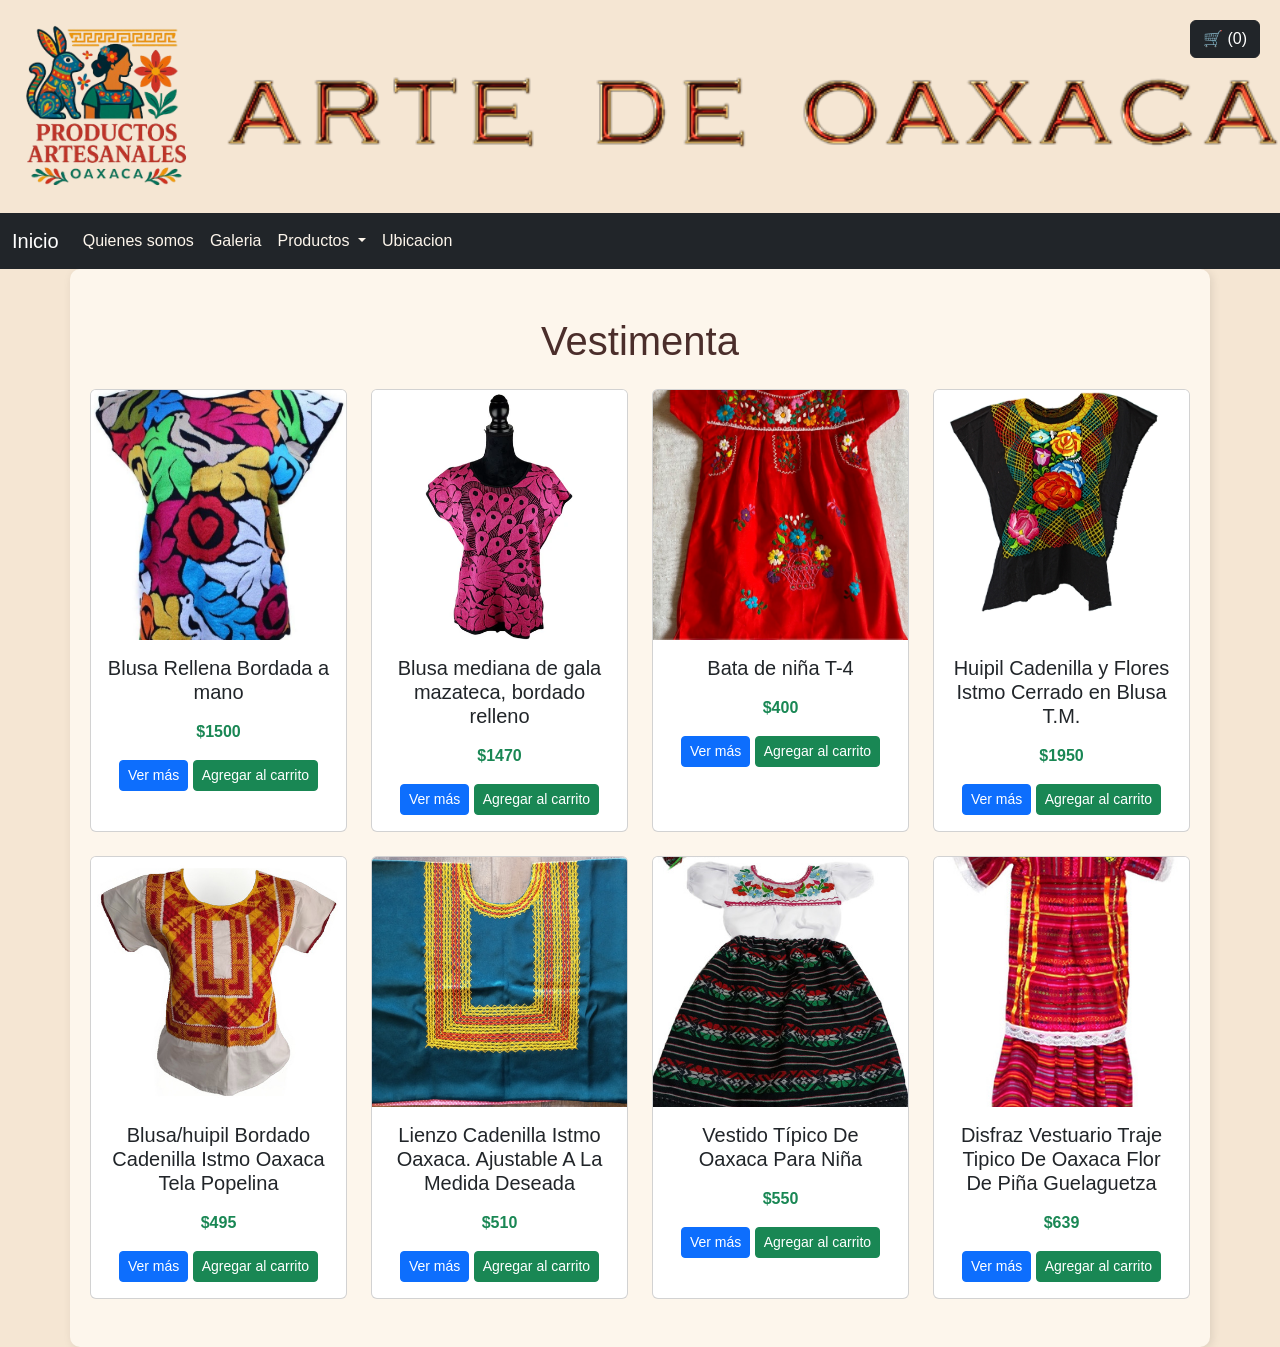
<file: Vestimenta.html>
<!DOCTYPE html>
<html lang="en">
<head>
<meta charset="UTF-8">

<link href="https://cdn.jsdelivr.net/npm/bootstrap@5.0.0-beta1/dist/css/bootstrap.min.css" rel="stylesheet">
<script src="https://cdn.jsdelivr.net/npm/bootstrap@5.0.2/dist/js/bootstrap.bundle.min.js"></script>

<meta name="viewport" content="width=device-width, initial-scale=1.0">
<link rel="stylesheet" type="text/css" href="css/styleAr.css">
<title>Document</title>

<style>
.card-img-top {
  height: 250px;
  object-fit: cover;
}

#modalImg {
  max-width: 100%;
  height: 400px;
  object-fit: cover;
}
</style>

</head>

<body>

<!-- 🛒 BOTÓN CARRITO -->
<div style="position: fixed; top: 20px; right: 20px; z-index: 1000;">
  <button class="btn btn-dark" data-bs-toggle="modal" data-bs-target="#cartModal">
    🛒 (<span id="cart-count">0</span>)
  </button>
</div>

<table class="header-img" align="center">
<tr>
<th class="left-h"><img src="imgAr/arteima.png"></th>
<th class="right-h"><img src="imgAr/art.png"></th>
</tr>
</table>

<nav class="navbar navbar-expand-lg navbar-dark bg-dark" style="background-color: #f3e411;">
        <div class="container-fluid">
          <a class="navbar-brand" href="index.html">Inicio</a>
          <button class="navbar-toggler" type="button" data-bs-toggle="collapse" data-bs-target="#navbarSupportedContent" aria-controls="navbarSupportedContent" aria-expanded="false" aria-label="Toggle navigation">
            <span class="navbar-toggler-icon"></span>
          </button>
          <div class="collapse navbar-collapse" id="navbarSupportedContent">
            <ul class="navbar-nav me-auto mb-2 mb-lg-0">
              <li class="nav-item">
                <a class="nav-link active" aria-current="page" href="QuienesSom.html">Quienes somos</a>
              </li>

               <div class="collapse navbar-collapse" id="navbarSupportedContent">
            <ul class="navbar-nav me-auto mb-2 mb-lg-0">
              <li class="nav-item">
                <a class="nav-link active" aria-current="page" href="GaleriaAr.html">Galeria</a>
              </li>
          
              <li class="nav-item dropdown">
                <a class="nav-link dropdown-toggle" href="#" id="navbarDropdown" role="button" data-bs-toggle="dropdown" aria-expanded="false">
                  Productos
                </a>
                <ul class="dropdown-menu" aria-labelledby="navbarDropdown">
                  <li><a class="dropdown-item" href="Alebrijes.html">Alebrijes</a></li>
                  <li><hr class="dropdown-divider"></li>
                  <li><a class="dropdown-item" href="Barro.html">Barro negro</a></li>
                  <li><hr class="dropdown-divider"></li>
                  <li><a class="dropdown-item" href="Vestimenta.html">Vestimenta</a></li>
                  
                  
                </ul>
              </li>
              <li class="nav-item">
                <a class="nav-link" href="UbicacionAr.html">Ubicacion </a>
              </li>
          
    
            
          </div>
        </div>
      </nav>

<main class="container py-5">
<div class="text-center mb-4">
<h1 class="titulo">Vestimenta</h1>
</div>

<div class="row g-4">

<!-- PRODUCTO 1 -->
<div class="col-6 col-md-4 col-lg-3">
<div class="card h-100">
<img src="imgAr/blusare.jpg" class="card-img-top">
<div class="card-body text-center">
<h5>Blusa Rellena Bordada a mano</h5>
<p></p>
<p class="text-success fw-bold">$1500</p>

<button class="btn btn-primary btn-sm" data-bs-toggle="modal" data-bs-target="#modalImage"
data-img="imgAr/blusare.jpg" data-desc="Blusa artesanal">Ver más</button>

<button class="btn btn-success btn-sm add-to-cart"
data-name="Blusa Rellena Bordada a mano" data-price="1500">
Agregar al carrito
</button>

</div>
</div>
</div>

<!-- PRODUCTO 2 -->
<div class="col-6 col-md-4 col-lg-3">
<div class="card h-100">
<img src="imgAr/blugala.webp" class="card-img-top">
<div class="card-body text-center">
<h5>Blusa mediana de gala mazateca, bordado relleno</h5>
<p></p>
<p class="text-success fw-bold">$1470</p>

<button class="btn btn-primary btn-sm" data-bs-toggle="modal" data-bs-target="#modalImage"
data-img="imgAr/blugala.webp" data-desc="Blusa de gala artesanal">Ver más</button>

<button class="btn btn-success btn-sm add-to-cart"
data-name="Blusa mediana de gala mazateca, bordado relleno" data-price="1470">
Agregar al carrito
</button>

</div>
</div>
</div>

<!-- PRODUCTO 3 -->
<div class="col-6 col-md-4 col-lg-3">
<div class="card h-100">
<img src="imgAr/bata.jpg" class="card-img-top">
<div class="card-body text-center">
<h5>Bata de niña T-4</h5>
<p></p>
<p class="text-success fw-bold">$400</p>

<button class="btn btn-primary btn-sm" data-bs-toggle="modal" data-bs-target="#modalImage"
data-img="imgAr/bata.jpg" data-desc="Bata artesanal">Ver más</button>

<button class="btn btn-success btn-sm add-to-cart"
data-name="Bata de niña T-4" data-price="400">
Agregar al carrito
</button>

</div>
</div>
</div>

<!-- PRODUCTO 4 -->
<div class="col-6 col-md-4 col-lg-3">
<div class="card h-100">
<img src="imgAr/huipil.jpg" class="card-img-top">
<div class="card-body text-center">
<h5>Huipil Cadenilla y Flores Istmo Cerrado en Blusa T.M.</h5>
<p></p>
<p class="text-success fw-bold">$1950</p>

<button class="btn btn-primary btn-sm" data-bs-toggle="modal" data-bs-target="#modalImage"
data-img="imgAr/huipil.jpg" data-desc="Huipil artesanal">Ver más</button>

<button class="btn btn-success btn-sm add-to-cart"
data-name="Huipil Cadenilla y Flores Istmo Cerrado en Blusa T.M." data-price="1950">
Agregar al carrito
</button>

</div>
</div>
</div>

<!-- PRODUCTO 5 -->
<div class="col-6 col-md-4 col-lg-3">
<div class="card h-100">
<img src="imgAr/bluhui.jpg" class="card-img-top">
<div class="card-body text-center">
<h5>Blusa/huipil Bordado Cadenilla Istmo Oaxaca Tela Popelina</h5>
<p></p>
<p class="text-success fw-bold">$495</p>

<button class="btn btn-primary btn-sm" data-bs-toggle="modal" data-bs-target="#modalImage"
data-img="imgAr/bluhui.jpg" data-desc="Blusa/huipil artesanal">Ver más</button>

<button class="btn btn-success btn-sm add-to-cart"
data-name="Blusa/huipil Bordado Cadenilla Istmo Oaxaca Tela Popelina" data-price="495">
Agregar al carrito
</button>

</div>
</div>
</div>

<!-- PRODUCTO 6 -->
<div class="col-6 col-md-4 col-lg-3">
<div class="card h-100">
<img src="imgAr/lienzo.jpg" class="card-img-top">
<div class="card-body text-center">
<h5>Lienzo Cadenilla Istmo Oaxaca. Ajustable A La Medida Deseada</h5>
<p></p>
<p class="text-success fw-bold">$510</p>

<button class="btn btn-primary btn-sm" data-bs-toggle="modal" data-bs-target="#modalImage"
data-img="imgAr/lienzo.jpg" data-desc="Lienzo artesanal">Ver más</button>

<button class="btn btn-success btn-sm add-to-cart"
data-name="Lienzo Cadenilla Istmo Oaxaca. Ajustable A La Medida Deseada" data-price="510">
Agregar al carrito
</button>

</div>
</div>
</div>

<!-- PRODUCTO 7 -->
<div class="col-6 col-md-4 col-lg-3">
<div class="card h-100">
<img src="imgAr/conjunto.jpg" class="card-img-top">
<div class="card-body text-center">
<h5>Vestido Típico De Oaxaca Para Niña</h5>
<p></p>
<p class="text-success fw-bold">$550</p>

<button class="btn btn-primary btn-sm" data-bs-toggle="modal" data-bs-target="#modalImage"
data-img="imgAr/conjunto.jpg" data-desc="Vestido artesanal">Ver más</button>

<button class="btn btn-success btn-sm add-to-cart"
data-name="Vestido Típico De Oaxaca Para Niña" data-price="550">
Agregar al carrito
</button>

</div>
</div>
</div>

<!-- PRODUCTO 8 -->
<div class="col-6 col-md-4 col-lg-3">
<div class="card h-100">
<img src="imgAr/flor.jpg" class="card-img-top">
<div class="card-body text-center">
<h5>Disfraz Vestuario Traje Tipico De Oaxaca Flor De Piña Guelaguetza</h5>
<p></p>
<p class="text-success fw-bold">$639</p>

<button class="btn btn-primary btn-sm" data-bs-toggle="modal" data-bs-target="#modalImage"
data-img="imgAr/flor.jpg" data-desc="Disfraz artesanal">Ver más</button>

<button class="btn btn-success btn-sm add-to-cart"
data-name="Disfraz Vestuario Traje Tipico De Oaxaca Flor De Piña Guelaguetza" data-price="639">
Agregar al carrito
</button>

</div>
</div>
</div>

</div>
</main>

<!-- MODAL PRODUCTO -->
<div class="modal fade" id="modalImage">
<div class="modal-dialog modal-lg">
<div class="modal-content">
<div class="modal-body text-center">
<img id="modalImg">
<p id="modalDesc"></p>
</div>
</div>
</div>
</div>

<!-- 🛒 MODAL CARRITO -->
<div class="modal fade" id="cartModal">
<div class="modal-dialog">
<div class="modal-content">
<div class="modal-header">
<h5>Carrito de compras</h5>
<button class="btn-close" data-bs-dismiss="modal"></button>
</div>
<div class="modal-body">
<ul id="cart-items" class="list-group"></ul>
<hr>
<h5>Total: $<span id="cart-total">0</span> MXN</h5>
</div>
</div>
</div>
</div>

<script>
const modalImg = document.getElementById("modalImg");
const modalDesc = document.getElementById("modalDesc");

document.querySelectorAll(".btn-primary").forEach(btn => {
btn.addEventListener("click", function () {
modalImg.src = this.getAttribute("data-img");
modalDesc.textContent = this.getAttribute("data-desc");
});
});

let cart = [];

const cartCount = document.getElementById("cart-count");
const cartItems = document.getElementById("cart-items");
const cartTotal = document.getElementById("cart-total");

document.querySelectorAll(".add-to-cart").forEach(button => {
button.addEventListener("click", () => {
const name = button.getAttribute("data-name");
const price = parseFloat(button.getAttribute("data-price"));

cart.push({ name, price });
updateCart();
});
});

function updateCart() {
cartItems.innerHTML = "";
let total = 0;

cart.forEach(item => {
total += item.price;

const li = document.createElement("li");
li.className = "list-group-item d-flex justify-content-between";

li.innerHTML = `${item.name} <span>$${item.price}</span>`;
cartItems.appendChild(li);
});

cartCount.textContent = cart.length;
cartTotal.textContent = total;
}
</script>

</body>
</html>
</file>
<file: css/styleAr.css>
tr, tbody {
    width: 100%; 
}

.left-h {
    width: 15%;
}

.left-h img {
    width: 100%;
    height: auto;
    text-align: right;
    object-fit: cover;
}

.right-h {
    width: 75%;
}

.right-h img {
    width: 100%;
    height: auto;
    object-fit: cover;
    text-align: left;
}

body {
    background-color: #F5E6D3; /* Beige artesanal */
    color: #4B2E2B; /* Café oscuro */
    font-family: Arial, sans-serif;
}

.navbar {
    background-color: #8B5E3C; /* Café medio */
}

.navbar-dark .navbar-nav .nav-link {
    color: #FDF6EC; /* Crema claro */
}

.table thead {
    background-color: #A47148; 
    color: #FDF6EC;
}

.table tbody tr:nth-child(odd) {
    background-color: #F5E6D3; 
}

.table tbody tr:nth-child(even) {
    background-color: #EFE0CC; 
}

.container {
    background-color: #FDF6EC; 
    padding: 20px;
    border-radius: 10px;
    box-shadow: 2px 2px 10px rgba(10, 0, 0, 0.1);
}

form {
    background-color: #E6CCB2; /* Arena suave */
    padding: 20px;
    margin: 20px auto;
    max-width: 600px;
    border-radius: 5px;
    box-shadow: 0 0 10px rgba(0, 0, 0, 0.1);
}

input[type="text"],
select {
    width: 100%;
    padding: 10px;
    margin-bottom: 10px;
    border: 1px solid #C2A385;
    border-radius: 3px;
    box-sizing: border-box;
}

input[type="button"] {
    background-color: #8B5E3C; 
    color: #FDF6EC; 
    padding: 10px 20px;
    border: none;
    border-radius: 3px;
    cursor: pointer;
}

input[type="button"]:hover {
    background-color: #6F4E37; 
}

.tortilla-card {
    background-color: #FDF6EC; 
    border-radius: 1rem;
    box-shadow: 0 4px 12px rgba(0, 0, 0, 0.08);
    padding: 2rem;
}

.tortilla-title {
    font-weight: bold;
    text-transform: uppercase;
    color: #5C4033; 
    margin-bottom: 1rem;
}

.tortilla-img {
    max-width: 200px;
    height: auto;
    border-radius: 0.5rem;
}

.tortilla-desc {
    font-size: 1.1rem;
    color: #3E2723;
    margin-bottom: 1rem;
}

.tortilla-price {
    font-size: 1.2rem;
}

.price-amount {
    color: #8B4513; 
    font-weight: bold;
}
</file>
